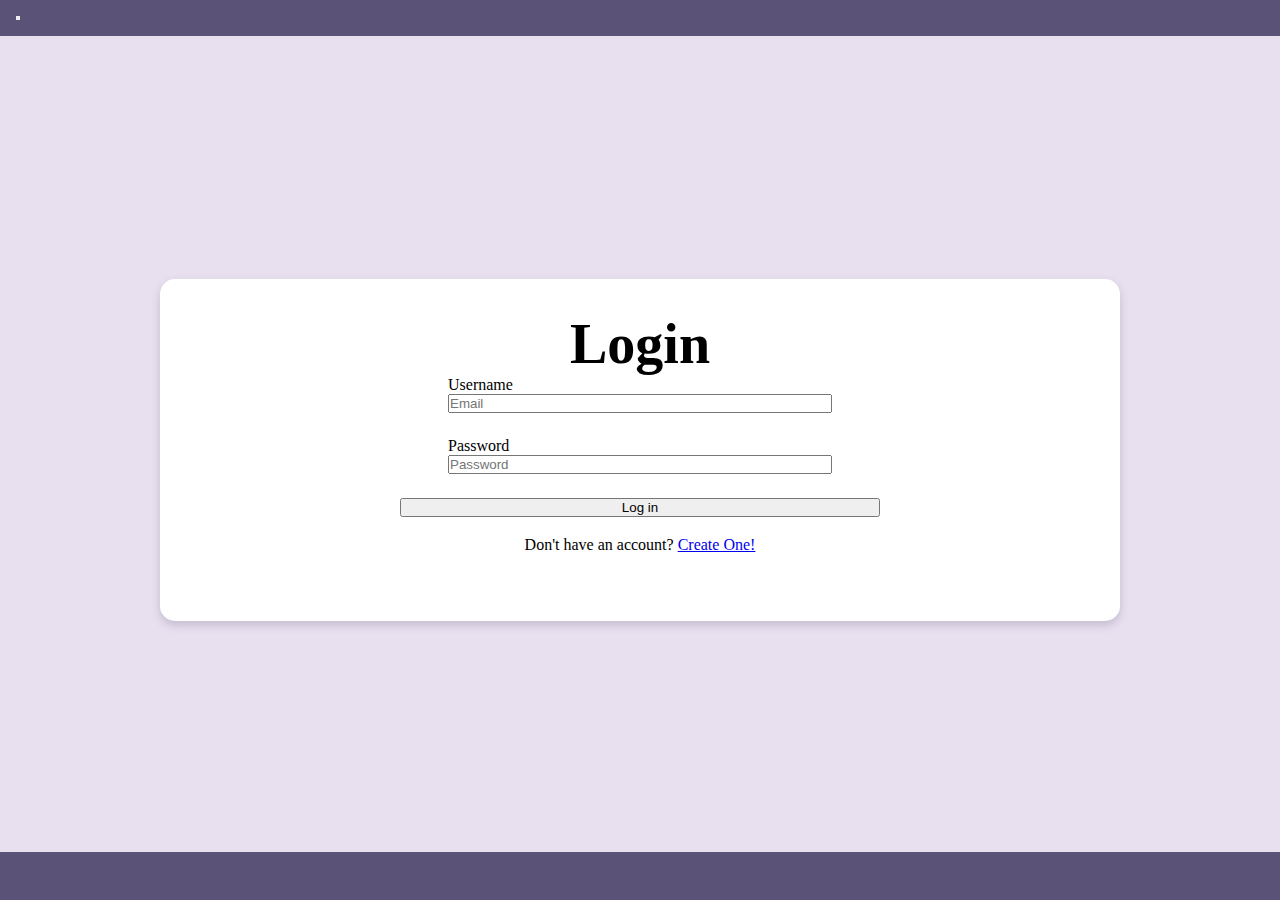
<file: login.html>
<html lang="en">
    <head>
        <meta charset="UTF-8">
        <meta name="viewport" content="width=device-width, initial-scale=1.0">
        <meta http-equiv="X-UA-Compatible" content="ie-edge">
        <title>SWE App</title>
        <link rel="icon" type="image/x-icon" href="/img/icons/icon-48x48.png">

        <link href='https://fonts.googleapis.com/css?family=Pridi' rel='stylesheet'>
        <link href='https://fonts.googleapis.com/css?family=Poppins' rel='stylesheet'>

        <script src="https://kit.fontawesome.com/e72ace8b45.js" crossorigin="anonymous"></script>

        <!-- link stylesheet and js file-->
        <link href="/css/loginForm.css" rel="stylesheet">
         <script type="module" src="/js/login.js" defer></script>

        <!-- link the mainfest-->
        <link rel="manifest", href="/manifest.json">

        <!-- ios support -->
        <link rel="apple-touch-icon" href="/img/icons/icon-96x96.png">
        <meta name="apple-mobile-web-app-status-bar" content="#5A5377">

    </head>
    <body>
        <nav>
            <button class="menubtn"><i class="fa-solid fa-bars fa-lg"></i></button>
            <div class="navframe">
                <a id="profilebtn" href="/pages/profile.html"><i class="fa-regular fa-circle-user fa-lg"></i></a>
            </div>
        </nav>

        <div class="loginBox">
            <form action="#">
                <h1>Login</h1>

                <label for="username"> Username
                    <input type="email" placeholder="Email"  id="email" required>
                </label>

                <label for="username"> Password
                    <input type="password" placeholder="Password" id="password" required>
                </label>

                <button type="submit" id="submit">Log in</button>
            </form>
            
            <div class="form">
                <p>Don't have an account? <a href="register.html">Create One!</a></p>
            </div>
        </div>

        <div class="bottombar">
            <a href="/pages/directory.html"><i class="fa-solid fa-users fa-lg"></i></a>
            <a><i class="fa-solid fa-calendar fa-lg" style="color: #E9DCF5;"></i></a>
            <a href="/pages/points.html"><i class="fa-brands fa-web-awesome fa-lg"></i></a>
            <a href="/pages/profile.html"><i class="fa-solid fa-gear fa-lg"></i></a>
        </div>
        <script src="/js/app.js"></script>
    </body>
</html>
</file>
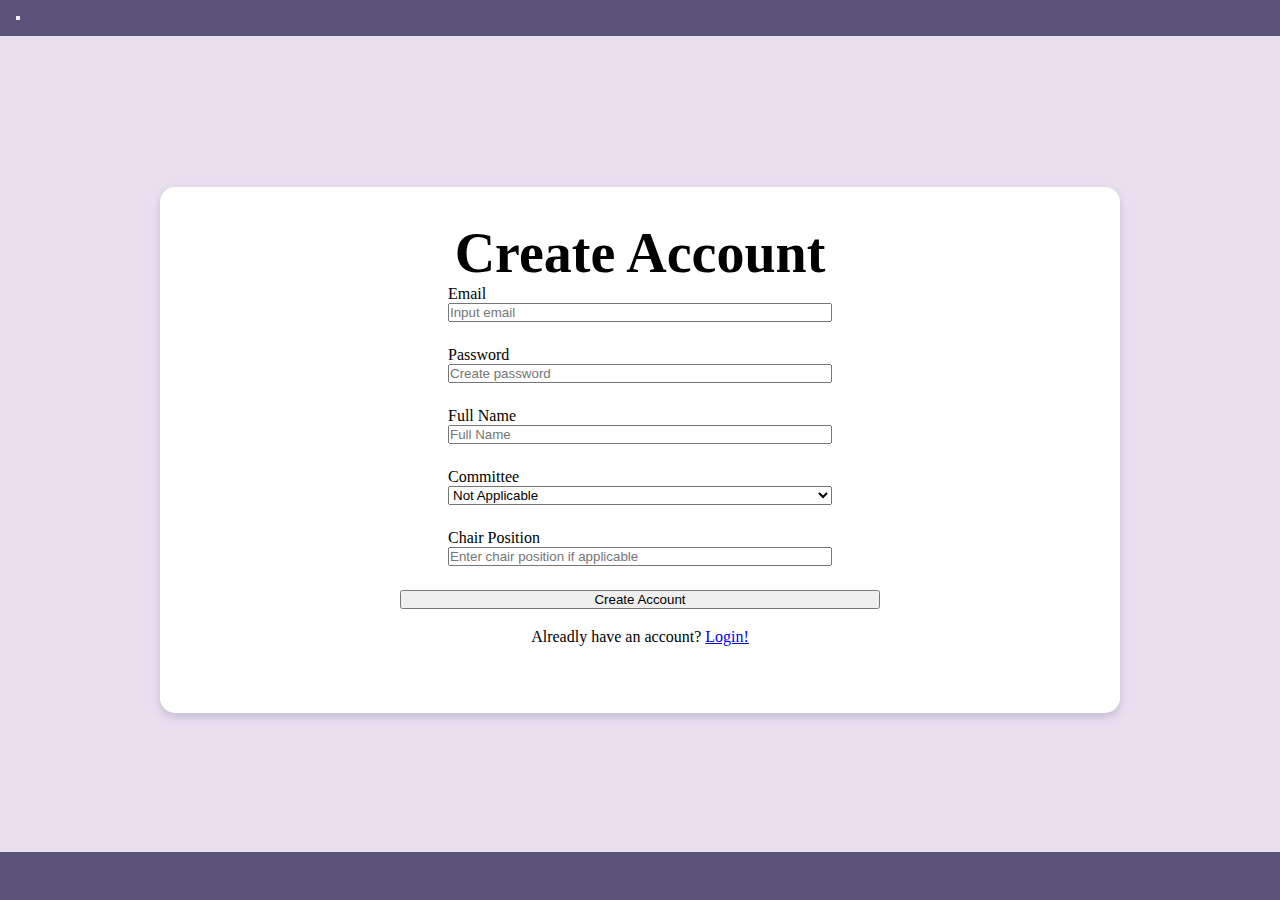
<file: register.html>
<html lang="en">
    <head>
        <meta charset="UTF-8">
        <meta name="viewport" content="width=device-width, initial-scale=1.0">
        <meta http-equiv="X-UA-Compatible" content="ie-edge">
        <title>SWE App</title>
        <link rel="icon" type="image/x-icon" href="/img/icons/icon-48x48.png">

        <link href='https://fonts.googleapis.com/css?family=Pridi' rel='stylesheet'>
        <link href='https://fonts.googleapis.com/css?family=Poppins' rel='stylesheet'>

        <script src="https://kit.fontawesome.com/e72ace8b45.js" crossorigin="anonymous"></script>

        <!-- link stylesheet and js file-->
        <link href="/css/loginForm.css" rel="stylesheet">
        <script type="module" src="/js/auth.js" defer></script>

        <!-- link the mainfest-->
        <link rel="manifest", href="/manifest.json">

        <!-- ios support -->
        <link rel="apple-touch-icon" href="/img/icons/icon-96x96.png">
        <meta name="apple-mobile-web-app-status-bar" content="#5A5377">

    </head>
    <body>
        <nav>
            <button class="menubtn"><i class="fa-solid fa-bars fa-lg"></i></button>
            <div class="navframe">
                <a id="profilebtn" href="/pages/profile.html"><i class="fa-regular fa-circle-user fa-lg"></i></a>
            </div>
        </nav>
        
        <div class="loginBox">
            <form action="#">
                <h1>Create Account</h1>

                <label for="username"> Email
                    <input type="email" placeholder="Input email" id="email" required>
                </label>

                <label> Password
                    <input type="password" placeholder="Create password" id="password" required>
                </label>

                <label> Full Name
                    <input placeholder="Full Name" id="name" required>
                </label>

                <label for="committee">Committee
                    <select name="committee" id="committee">
                        <option value="">Not Applicable</option>
                        <option value="Community Service">Community Service</option>
                        <option value="Diversity">Diversity</option>
                        <option value="Fundraising">Fundraising</option>
                        <option value="Outreach">Outreach</option>
                        <option value="Information + Marketing">Information and Marketing</option>
                        <option value="Membership Enrichment">Membership Enrichment</option>
                        <option value="Professional Liasion">Professional Liasion</option>
                        <option value="Recruitment">Recruitment</option>
                        <option value="Team Tech">Team Tech</option>
                        <option value="Webmaster">Webmaster</option>
                        <option value="Nomination">Nomination</option>
                    </select>
                </label>

                <label> Chair Position
                    <input placeholder="Enter chair position if applicable" id="chair">
                </label>

                <button type="submit" id="signup">Create Account</button>
            </form>
            
            <div class="form">
                <p>Alreadly have an account? <a href="login.html">Login!</a></p>
            </div>
        </div>
        
        <div class="bottombar">
            <a href="/pages/directory.html"><i class="fa-solid fa-users fa-lg"></i></a>
            <a href="/index.html"><i class="fa-solid fa-calendar fa-lg"></i></a>
            <a href="/pages/points.html"><i class="fa-brands fa-web-awesome fa-lg"></i></a>
            <a href="/pages/profile.html"><i class="fa-solid fa-gear fa-lg"></i></a>
        </div>
        <script src="/js/app.js"></script>
    </body>
</html>
</file>
<file: css/loginForm.css>
* {
  margin: 0;
  padding: 0;
  box-sizing: border-box;
}

nav {
    display: flex;
    align-items: center;
    justify-content: space-between;
    background-color: #5A5377;
    padding: 1rem;
    margin-bottom: 0.5rem;
    position: fixed;
    width: 100%;
    top: 0;
}

nav p {
    color: white;
    font-family: Poppins;
    font-size: small;
    padding-right: 0.5rem;
}

nav i {
    color: white;
}

.navframe {
    display: flex;
    align-items: center;
}

.bottombar {
    display: flex;
    align-items: center;
    justify-content: space-around;
    background-color: #5A5377;
    padding: 1.5rem;
    margin-top: 0.5rem;
    position: fixed;
    width: 100%;
    bottom: 0;
    overflow: hidden;
}

.bottombar a {
    cursor: pointer;
}

.bottombar i {
    color: white;
}

body {
    background-color: #E8E0EF;
    display: flex;
    align-items: center;
    justify-content: center;
}

h1 {
    color: #000;
    text-align: center;
    font-family: Pridi;
    font-size: 3.5rem;
    font-style: normal;
    font-weight: 600;  
    padding-top: 7%;
}

.loginBox {
    background-color: #ffff;
    border-radius: 0.9375rem;
    box-shadow: 0 4px 8px 0 rgba(90, 83, 119, 0.25);
    width: 75%;
    display: flex;
    flex-direction: column;
    justify-content: center;
    align-items: center;
}

form {
    display: flex;
    flex-direction: column;
    width: 50%;
}

label {
    display: flex;
    flex-direction: column;
    padding-bottom: 5%;
    padding-right: 10%;
    padding-left: 10%;
}

.form {
    padding-bottom: 7%;
    padding-top: 2%;
}
</file>
